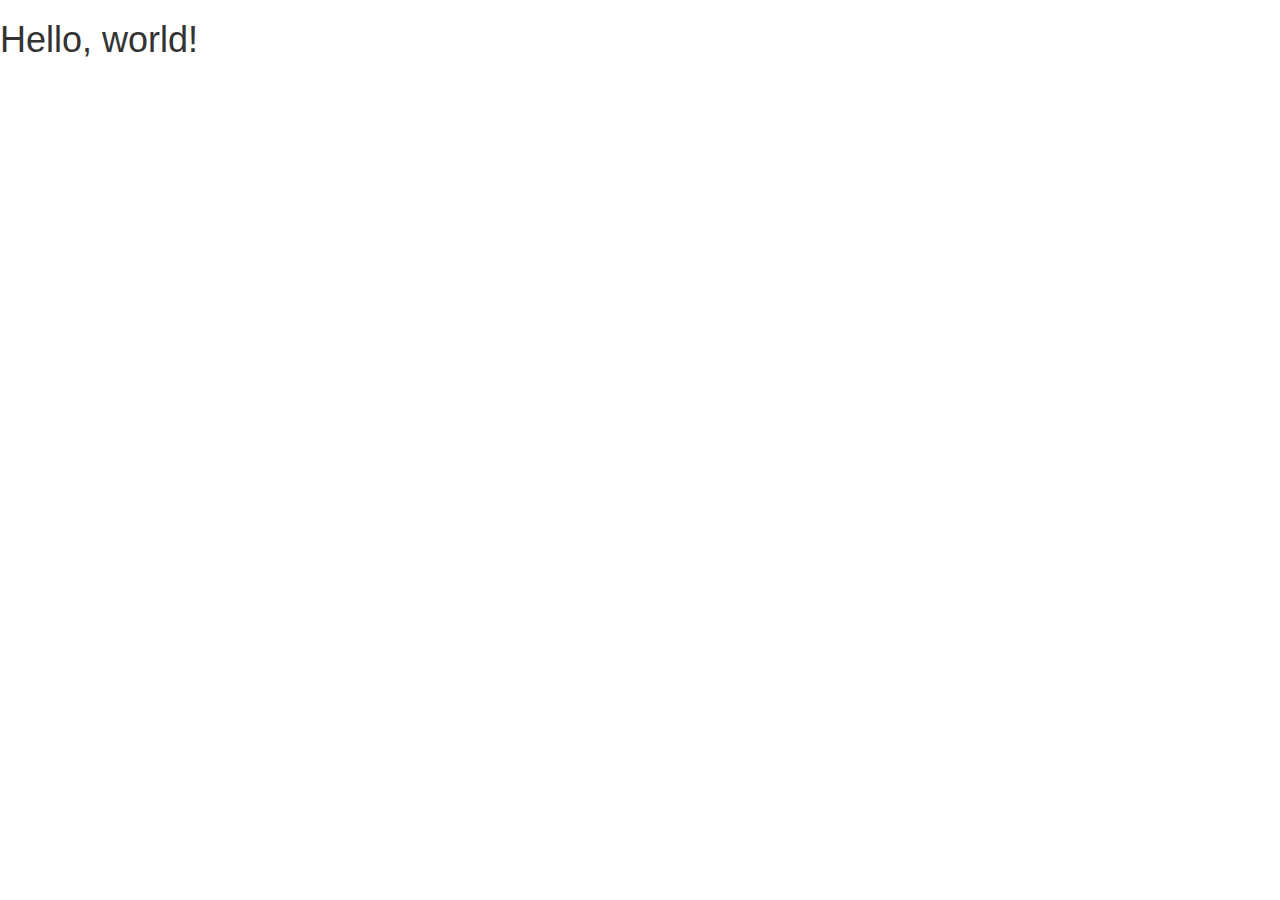
<file: boot.html>
<!DOCTYPE html>
<html lang="ko">
  <head>
    <meta charset="utf-8">
    <meta http-equiv="X-UA-Compatible" content="IE=edge">
    <meta name="viewport" content="width=device-width, initial-scale=1">
    <!-- 위 3개의 메타 태그는 *반드시* head 태그의 처음에 와야합니다; 어떤 다른 콘텐츠들은 반드시 이 태그들 *다음에* 와야 합니다 -->
    <title>부트스트랩 101 템플릿</title>

    <!-- 부트스트랩 -->
    <!-- 합쳐지고 최소화된 최신 CSS -->
    <link rel="stylesheet" href="https://maxcdn.bootstrapcdn.com/bootstrap/3.3.2/css/bootstrap.min.css">
    <!-- 합쳐지고 최소화된 최신 자바스크립트 -->
    <script src="https://maxcdn.bootstrapcdn.com/bootstrap/3.3.2/js/bootstrap.min.js"></script>
    <!-- jQuery (부트스트랩의 자바스크립트 플러그인을 위해 필요합니다) -->
    <script src="https://ajax.googleapis.com/ajax/libs/jquery/1.11.2/jquery.min.js"></script>

    <!-- IE8 에서 HTML5 요소와 미디어 쿼리를 위한 HTML5 shim 와 Respond.js -->
    <!-- WARNING: Respond.js 는 당신이 file:// 을 통해 페이지를 볼 때는 동작하지 않습니다. -->
    <!--[if lt IE 9]>
      <script src="https://oss.maxcdn.com/html5shiv/3.7.2/html5shiv.min.js"></script>
      <script src="https://oss.maxcdn.com/respond/1.4.2/respond.min.js"></script>
    <![endif]-->

  </head>
  <body>
    <h1>Hello, world!</h1>


  </body>
</html>
</file>
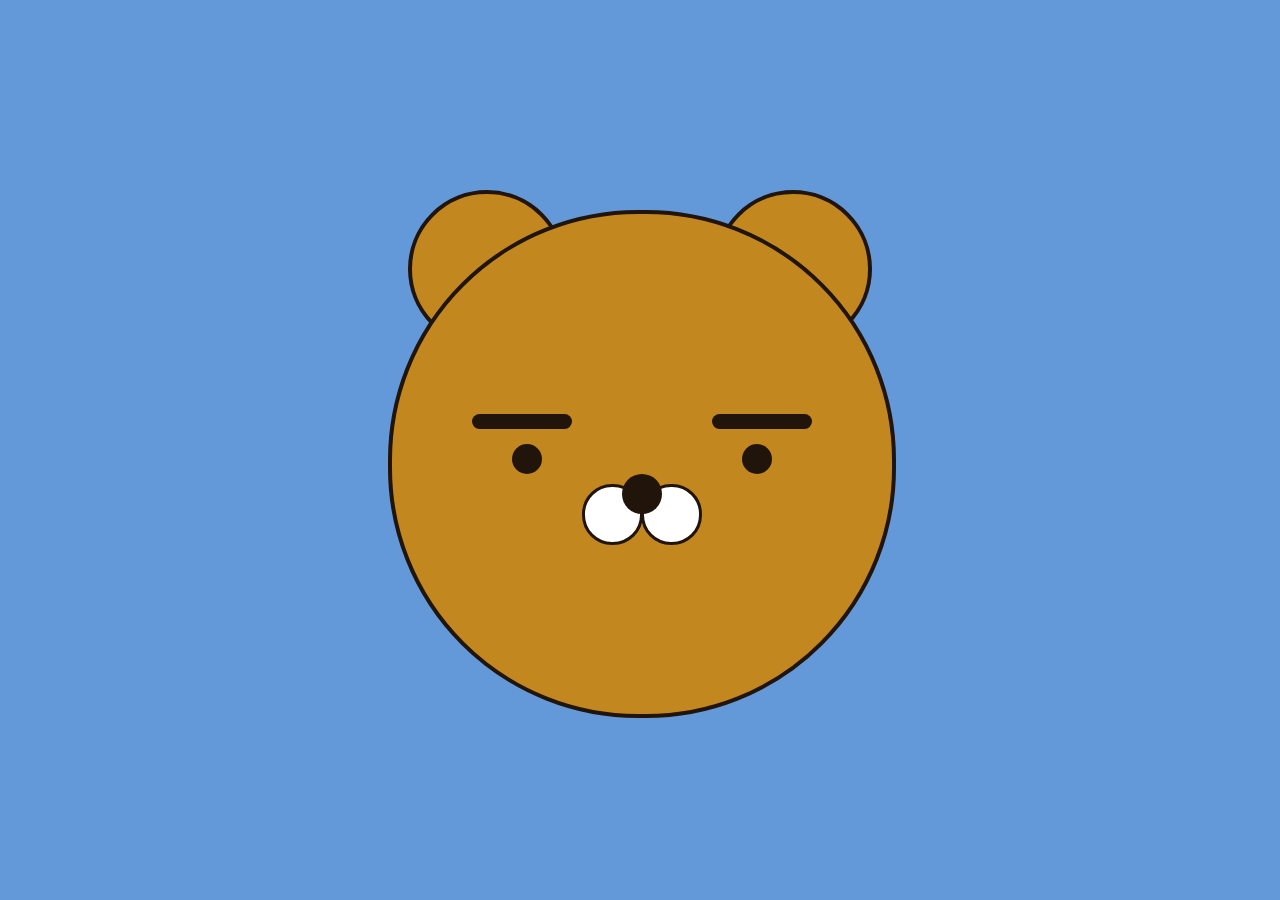
<file: ryan.html>
<!DOCTYPE html>
<html lang="kr">
<head>
  <meta charset="UTF-8">
  <meta name="viewport" content="width=device-width, initial-scale=1.0">
  <meta http-equiv="X-UA-Compatible" content="ie=edge">
  <title>라이어어어ㅓㅓㅓㅓㅓㅓ언!!!</title>

  <link rel="stylesheet" type="text/css" href="./css/ryan.css"/>
  <script src="./js/jquery-1.12.3.js"></script>

</head>
<body>

<div id="wrap">
  <div class="elftEar"></div>
  <div class="rightEar"></div>
  
  <div class="face">
    <div class="leftEyebrow"></div>
    <div class="rightEyebrow"></div>

    <div class="leftEye"></div>
    <div class="rightEye"></div>

    <div class="middle"></div>
    <div class="left"></div>
    <div class="right"></div>
  </div>
</div>


<script>
  $(function(){
    $('#wrap').css('margin-top',($(window).height()-520)/2);
  });
  $(window).resize(function(){
    $('#wrap').css('margin-top',($(window).height()-520)/2);
  });
</script>

</body>
</html>
</file>
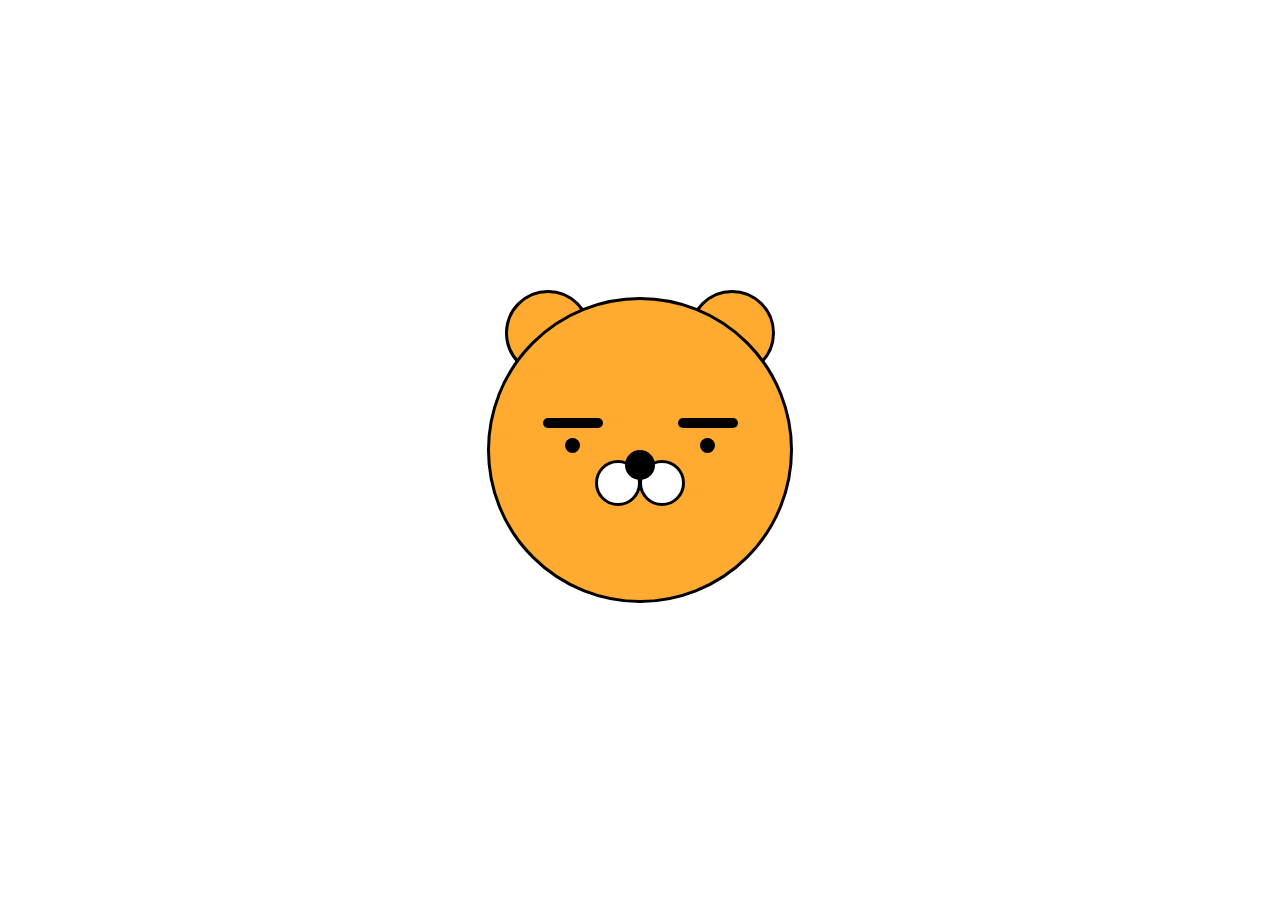
<file: ryanBasic.html>
<!DOCTYPE html>
<html>
  <head>
    <meta charset="utf-8">
    <title>position-라이언얼굴</title>
    <style>
      .face{
        width:300px;
        height:300px;
        border-radius: 50%;
        background: #ffab31;
        position: absolute;
        top:50%;
        left:50%;
        transform: translate(-50%, -50%);
        border: 3px solid #000;
      }
      .face ::after,
      .face ::before{
        display: inline-block;
        content: "";
      }
      /*귀*/
      .ears{
        position: absolute;
        width:100%;
        top:50%;
        left:50%;
        transform: translate(-50%, -50%);
        margin-bottom:100px;
        width:300px;
      }
      .ears::before, .ears::after{
        display: inline-block;
        content: "";
        width:80px;
        height:80px;
        border-radius: 50%;
        background: #ffab31;
        position: absolute;
        border: 3px solid #000;
        top:-160px;
      }
      .ears::before{
        left:5%;
      }
      .ears::after{
        right:5%;
      }
      /*눈*/
      .eyes{
        position: absolute;
        width:100%;
        top:40%;
      }
      .eyes .left, .eyes .right{
        width:15px;
        height:15px;
        border-radius: 50%;
        background: #000;
        position: absolute;
      }
      .eyes .left{
        left:25%;
      }
      .eyes .right{
        right:25%;
      }
      .eyes .left::before,
      .eyes .right::before{
        position: absolute;
        left:50%;
        top:-20px;
        transform: translateX(-50%);
        width:60px;
        height:10px;
        background: #000;
        border-radius: 5px;
      }

      /*코*/
      .nose{
        position: absolute;
        top:50%;
        left:50%;
        transform: translateX(-50%);
      }
      .nose .center{
        width:30px;
        height:30px;
        border-radius: 50%;
        background: #000;
      }
      .nose::before, .nose::after{
        position: absolute;
        width:40px;
        height:40px;
        border-radius: 50%;
        background: #fff;
        top:10px;
        z-index: -1;
        border: 3px solid #000;
      }
      .nose::before{
        left:-30px;
      }
      .nose::after{
        right:-30px;
      }

    </style>
  </head>
  <body>
    <div class="ears"></div>
    <div class="face">
      <div class="eyes">
        <div class="left"></div>
        <div class="right"></div>
      </div>
      <div class="nose">
        <div class="center"></div>
      </div>
    </div>
  </body>
</html>
</file>
<file: css/ryan.css>
@charset "UTF-8";


*{margin:0; padding:0;}
body{background-color:rgb(100, 153, 217);}

#wrap{margin:0 auto; width:504px; position:relative;}
h1{color:#fff; text-align:center;}
.face{width:500px;height:500px;background-color: rgb(195, 135, 32);
border:4px solid rgb(32, 20, 11); border-radius:250px;position:absolute;top:20px;
overflow:hidden;}
.elftEar, .rightEar{width:150px;height:150px;background-color: rgb(195, 135, 32);
border:4px solid rgb(32, 20, 11); border-radius:100px;}
.elftEar{position:absolute;left:20px;z-index:-10;}
.rightEar{position:absolute;right:20px;z-index:-10;}

.leftEyebrow,.rightEyebrow{width:100px; height:15px; background-color:rgb(32, 20, 11);
border-radius:10px;position:absolute;top:200px;}
.leftEyebrow{left:80px;}
.rightEyebrow{right:80px;}

.leftEye,.rightEye{width:30px; height:30px; background-color:rgb(32, 20, 11);
position:absolute;border-radius:15px;}
.leftEye{top:230px;left:120px;}
.rightEye{top:230px;right:120px;}
.middle{width:40px; height:40px; background-color: rgb(32, 20, 11);border-radius:20px;
position:absolute; top:260px; left:230px;z-index:100;}

.left,.right{width:55px; height:55px; border-radius:30px; background-color:#fff;
position:absolute;top:270px;border:3px solid rgb(32, 20, 11);  }
.left{left:190px;}
.right{right:190px;}
</file>
